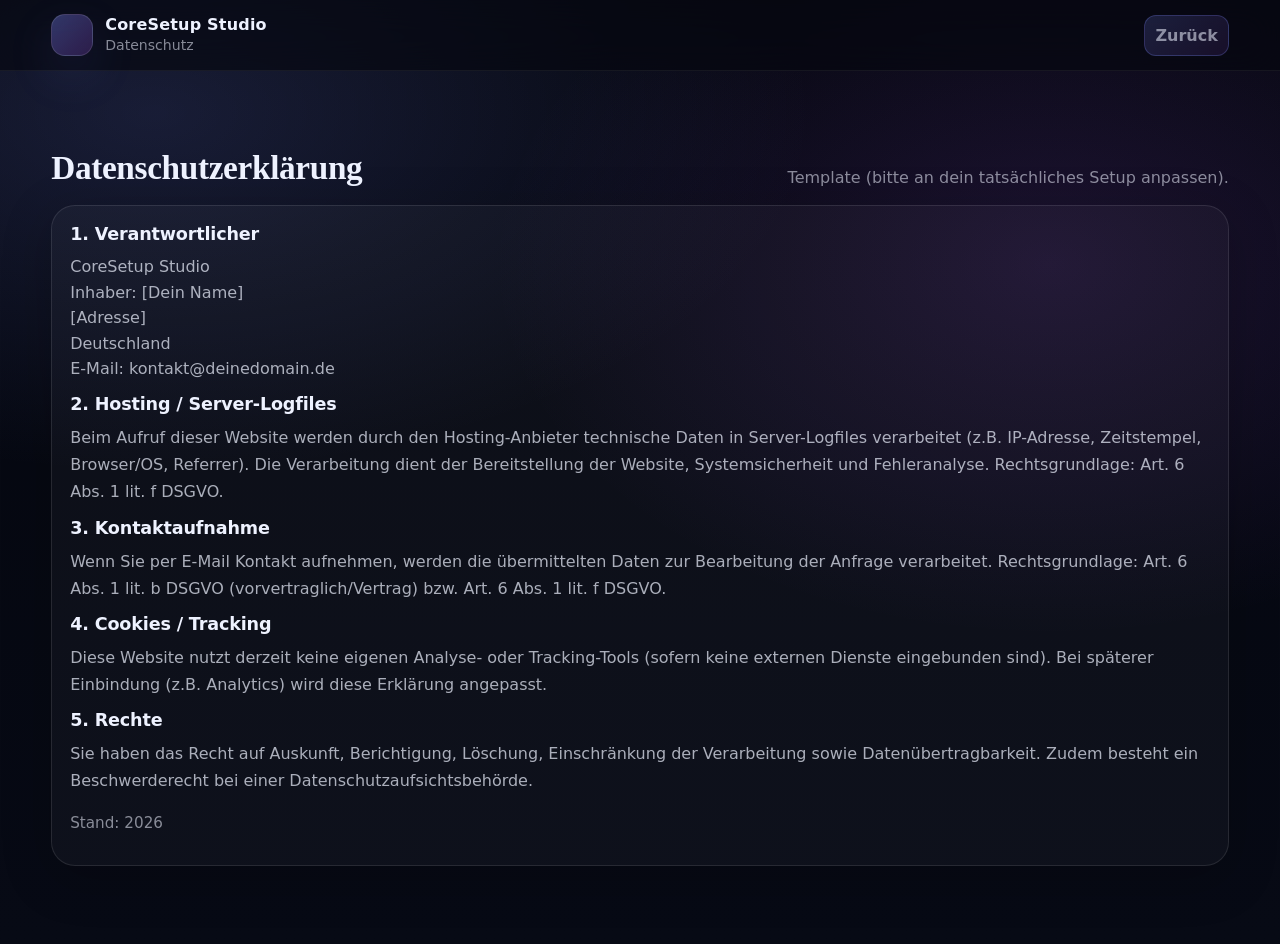
<file: datenschutz.html>
<!doctype html>
<html lang="de">
<head>
  <meta charset="utf-8" />
  <meta name="viewport" content="width=device-width, initial-scale=1" />
  <title>Datenschutz – CoreSetup Studio</title>
  <meta name="description" content="Datenschutzerklärung von CoreSetup Studio gemäß DSGVO." />
  <link rel="stylesheet" href="assets/css/style.css" />
</head>

<body>
  <header class="header">
    <div class="container header-inner">
      <a class="brand" href="index.html">
        <span class="brand-mark" aria-hidden="true"></span>
        <span class="brand-text">
          <span class="brand-name">CoreSetup Studio</span>
          <span class="brand-sub">Datenschutz</span>
        </span>
      </a>
      <nav class="nav" aria-label="Primary">
        <a href="index.html" class="nav-cta">Zurück</a>
      </nav>
    </div>
  </header>

  <main class="section">
    <div class="container">
      <div class="section-head">
        <h2>Datenschutzerklärung</h2>
        <p>Template (bitte an dein tatsächliches Setup anpassen).</p>
      </div>

      <div class="card" style="margin-top:18px;">
        <h3>1. Verantwortlicher</h3>
        <p>
          CoreSetup Studio<br>
          Inhaber: [Dein Name]<br>
          [Adresse]<br>
          Deutschland<br>
          E-Mail: kontakt@deinedomain.de
        </p>

        <h3>2. Hosting / Server-Logfiles</h3>
        <p style="color: rgba(238,242,255,.70); line-height:1.7;">
          Beim Aufruf dieser Website werden durch den Hosting-Anbieter technische Daten in Server-Logfiles verarbeitet
          (z.B. IP-Adresse, Zeitstempel, Browser/OS, Referrer). Die Verarbeitung dient der Bereitstellung der Website,
          Systemsicherheit und Fehleranalyse. Rechtsgrundlage: Art. 6 Abs. 1 lit. f DSGVO.
        </p>

        <h3>3. Kontaktaufnahme</h3>
        <p style="color: rgba(238,242,255,.70); line-height:1.7;">
          Wenn Sie per E-Mail Kontakt aufnehmen, werden die übermittelten Daten zur Bearbeitung der Anfrage verarbeitet.
          Rechtsgrundlage: Art. 6 Abs. 1 lit. b DSGVO (vorvertraglich/Vertrag) bzw. Art. 6 Abs. 1 lit. f DSGVO.
        </p>

        <h3>4. Cookies / Tracking</h3>
        <p style="color: rgba(238,242,255,.70); line-height:1.7;">
          Diese Website nutzt derzeit keine eigenen Analyse- oder Tracking-Tools (sofern keine externen Dienste eingebunden sind).
          Bei späterer Einbindung (z.B. Analytics) wird diese Erklärung angepasst.
        </p>

        <h3>5. Rechte</h3>
        <p style="color: rgba(238,242,255,.70); line-height:1.7;">
          Sie haben das Recht auf Auskunft, Berichtigung, Löschung, Einschränkung der Verarbeitung sowie Datenübertragbarkeit.
          Zudem besteht ein Beschwerderecht bei einer Datenschutzaufsichtsbehörde.
        </p>

        <p style="margin-top:16px; color: rgba(238,242,255,.55); font-size:.95rem;">
          Stand: 2026
        </p>
      </div>
    </div>
  </main>
</body>
</html>
</file>
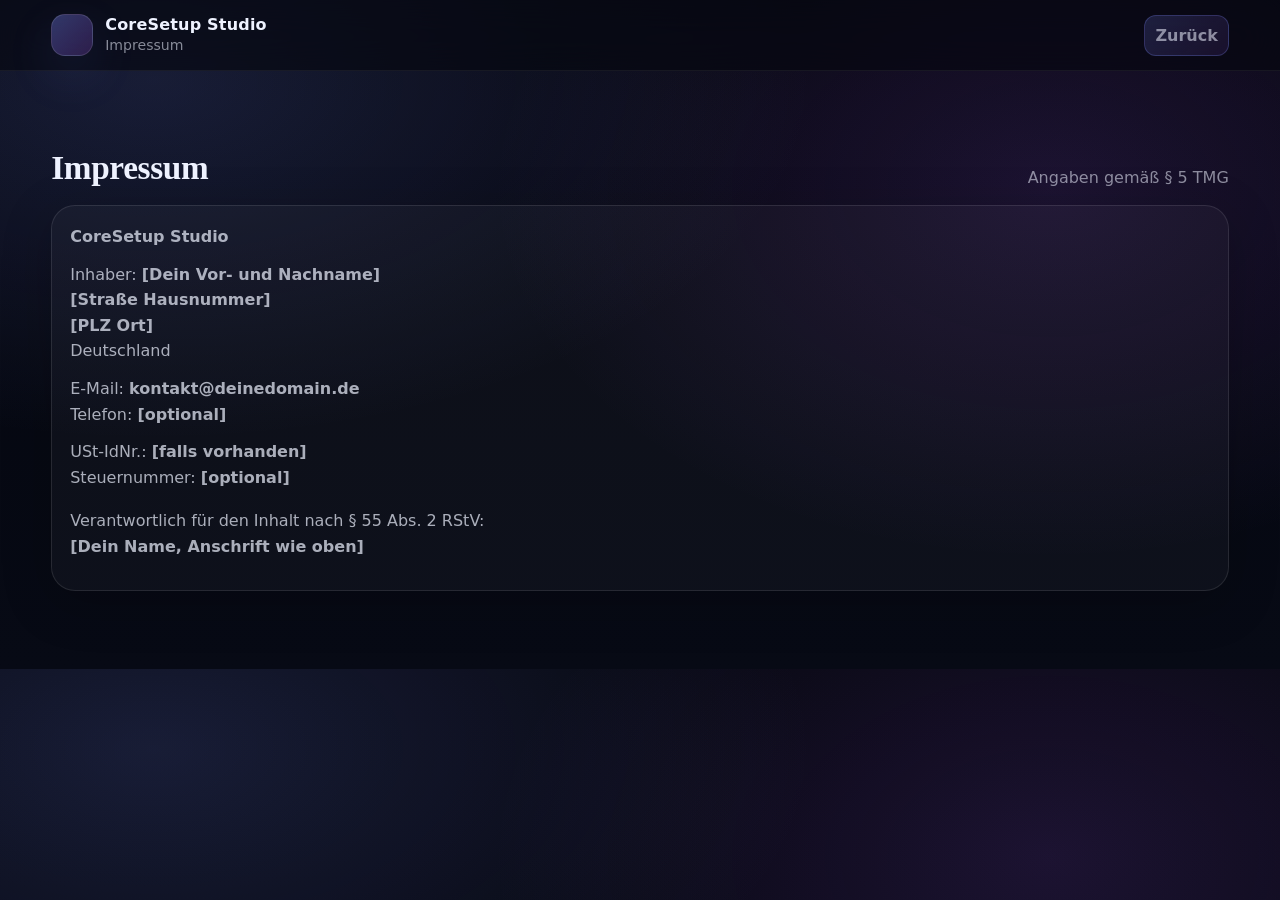
<file: impressum.html>
<!doctype html>
<html lang="de">
<head>
  <meta charset="utf-8" />
  <meta name="viewport" content="width=device-width, initial-scale=1" />
  <title>Impressum – CoreSetup Studio</title>
  <meta name="description" content="Impressum von CoreSetup Studio gemäß §5 TMG." />
  <link rel="stylesheet" href="assets/css/style.css" />
</head>

<body>
  <header class="header">
    <div class="container header-inner">
      <a class="brand" href="index.html">
        <span class="brand-mark" aria-hidden="true"></span>
        <span class="brand-text">
          <span class="brand-name">CoreSetup Studio</span>
          <span class="brand-sub">Impressum</span>
        </span>
      </a>
      <nav class="nav" aria-label="Primary">
        <a href="index.html" class="nav-cta">Zurück</a>
      </nav>
    </div>
  </header>

  <main class="section">
    <div class="container">
      <div class="section-head">
        <h2>Impressum</h2>
        <p>Angaben gemäß § 5 TMG</p>
      </div>

      <div class="card" style="margin-top:18px;">
        <p><strong>CoreSetup Studio</strong></p>
        <p>
          Inhaber: <strong>[Dein Vor- und Nachname]</strong><br>
          <strong>[Straße Hausnummer]</strong><br>
          <strong>[PLZ Ort]</strong><br>
          Deutschland
        </p>

        <p>
          E-Mail: <strong>kontakt@deinedomain.de</strong><br>
          Telefon: <strong>[optional]</strong>
        </p>

        <p>
          USt-IdNr.: <strong>[falls vorhanden]</strong><br>
          Steuernummer: <strong>[optional]</strong>
        </p>

        <p style="margin-top:18px; color: rgba(238,242,255,.70);">
          Verantwortlich für den Inhalt nach § 55 Abs. 2 RStV:<br>
          <strong>[Dein Name, Anschrift wie oben]</strong>
        </p>
      </div>
    </div>
  </main>
</body>
</html>
</file>
<file: assets/css/style.css>
:root{
  --bg:#05070f;
  --bg2:#070a15;
  --text:#eef2ff;
  --muted:rgba(238,242,255,.70);
  --muted2:rgba(238,242,255,.55);
  --line:rgba(255,255,255,.10);
  --card:rgba(255,255,255,.06);
  --card2:rgba(255,255,255,.04);
  --accent:#7c8cff;
  --accent2:#a855f7;
  --shadow: 0 24px 80px rgba(0,0,0,.55);
  --radius: 18px;
  --radius2: 24px;
  --max: 1180px;
}

*{ box-sizing:border-box; }
html{ scroll-behavior:smooth; }
body{
  margin:0;
  color:var(--text);
  background: radial-gradient(1100px 600px at 12% 12%, rgba(124,140,255,.16), transparent 60%),
              radial-gradient(900px 600px at 82% 28%, rgba(168,85,247,.14), transparent 62%),
              linear-gradient(180deg, var(--bg), var(--bg2));
  font-family: Inter, system-ui, -apple-system, Segoe UI, Roboto, Helvetica, Arial, sans-serif;
  overflow-x:hidden;
}

a{ color:inherit; text-decoration:none; }
img{ max-width:100%; display:block; }

.container{
  width:min(var(--max), 92vw);
  margin:0 auto;
}

.bg{
  position:fixed;
  inset:0;
  z-index:-2;
  pointer-events:none;
}
.bg-webgl{
  position:absolute;
  inset:0;
  width:100%;
  height:100%;
  display:block;
}
.bg-vignette{
  position:absolute; inset:0;
  background: radial-gradient(circle at 50% 10%, rgba(0,0,0,.15), rgba(0,0,0,.80));
}
.bg-noise{
  position:absolute; inset:0;
  opacity:.06;
  background-image:url("data:image/svg+xml,%3Csvg xmlns='http://www.w3.org/2000/svg' width='160' height='160'%3E%3Cfilter id='n'%3E%3CfeTurbulence type='fractalNoise' baseFrequency='.85' numOctaves='3' stitchTiles='stitch'/%3E%3C/filter%3E%3Crect width='160' height='160' filter='url(%23n)' opacity='.45'/%3E%3C/svg%3E");
  mix-blend-mode:overlay;
}

.spotlight{
  position:fixed;
  width:620px; height:620px;
  border-radius:999px;
  background: radial-gradient(circle, rgba(124,140,255,.18), transparent 60%);
  filter: blur(18px);
  transform: translate(-50%,-50%);
  pointer-events:none;
  z-index:-1;
  opacity:.85;
}

/* Header */
.header{
  position:sticky;
  top:0;
  z-index:50;
  background: rgba(5,7,15,.62);
  backdrop-filter: blur(18px);
  border-bottom:1px solid rgba(255,255,255,.06);
}
.header-inner{
  display:flex;
  align-items:center;
  justify-content:space-between;
  gap:16px;
  padding:14px 0;
}
.brand{
  display:flex;
  align-items:center;
  gap:12px;
  min-width: 240px;
}
.brand-mark{
  width:42px; height:42px;
  border-radius:14px;
  background: linear-gradient(135deg, rgba(124,140,255,.35), rgba(168,85,247,.22));
  border:1px solid rgba(255,255,255,.12);
  box-shadow: 0 18px 50px rgba(124,140,255,.12);
}
.brand-text{ display:flex; flex-direction:column; line-height:1.1; }
.brand-name{ font-weight:800; letter-spacing:.2px; }
.brand-sub{ color:var(--muted2); font-size:.88rem; margin-top:4px; }

.nav{
  display:flex;
  align-items:center;
  gap:18px;
}
.nav a{
  color: var(--muted2);
  font-weight:700;
  padding:10px 10px;
  border-radius:12px;
}
.nav a:hover{ color: var(--text); background: rgba(255,255,255,.04); }
.nav-cta{
  border:1px solid rgba(124,140,255,.25);
  background: linear-gradient(135deg, rgba(124,140,255,.18), rgba(168,85,247,.10));
}

.menu-btn{
  display:none;
  border:1px solid rgba(255,255,255,.10);
  background: rgba(255,255,255,.04);
  border-radius: 12px;
  padding: 10px 12px;
}
.menu-btn span{
  display:block;
  width:22px; height:2px;
  background: var(--text);
  border-radius:2px;
  margin:5px 0;
  opacity:.9;
}
.mobile-nav{
  display:none;
  padding: 10px 4vw 16px;
  border-top:1px solid rgba(255,255,255,.06);
}
.mobile-nav a{
  display:block;
  padding:10px 0;
  color: var(--muted2);
  font-weight:750;
}
.mobile-nav a:hover{ color: var(--text); }

/* Hero */
.hero{
  position:relative;
  min-height: 92vh;
  display:flex;
  align-items:center;
  padding: 56px 0 10px;
}
.hero-inner{
  display:grid;
  grid-template-columns: 1.05fr .95fr;
  gap: 34px;
  align-items:center;
}
.eyebrow{
  color: var(--muted2);
  letter-spacing:.14em;
  text-transform:uppercase;
  font-weight:800;
  font-size:.82rem;
  margin:0 0 14px;
}
.hero-title{
  margin:0 0 14px;
  font-family: "Playfair Display", ui-serif, Georgia, serif;
  font-weight:700;
  letter-spacing:-.02em;
  font-size: clamp(38px, 5vw, 72px);
  line-height: 1.04;
}
.accent{
  background: linear-gradient(90deg, #ffffff, rgba(124,140,255,1));
  -webkit-background-clip:text;
  -webkit-text-fill-color:transparent;
}
.hero-sub{
  margin: 0 0 18px;
  max-width: 62ch;
  color: var(--muted);
  font-size: 1.08rem;
  line-height: 1.65;
}
.hero-actions{ display:flex; gap:12px; flex-wrap:wrap; margin-top: 18px; }
.btn{
  display:inline-flex;
  align-items:center;
  justify-content:center;
  padding: 12px 18px;
  border-radius: 14px;
  border:1px solid rgba(255,255,255,.12);
  background: rgba(255,255,255,.03);
  font-weight:800;
  transition: transform .16s ease, background .2s ease, border-color .2s ease;
}
.btn:hover{ transform: translateY(-2px); }
.btn-primary{
  border-color: rgba(124,140,255,.28);
  background: linear-gradient(135deg, rgba(124,140,255,.20), rgba(168,85,247,.12));
}
.btn-ghost{ color: var(--text); }

.hero-proof{
  display:flex;
  gap:12px;
  flex-wrap:wrap;
  margin-top: 18px;
}
.proof{
  min-width: 160px;
  border-radius: var(--radius);
  border:1px solid rgba(255,255,255,.10);
  background: rgba(255,255,255,.03);
  padding: 12px 14px;
}
.proof-top{ font-weight:900; }
.proof-bottom{ margin-top:4px; color: var(--muted2); font-size:.92rem; }

.hero-panel-wrap{
  display:flex;
  justify-content:center;
}
.hero-panel{
  width: min(520px, 100%);
  border-radius: var(--radius2);
  border:1px solid rgba(255,255,255,.14);
  background: linear-gradient(180deg, rgba(255,255,255,.08), rgba(255,255,255,.04));
  backdrop-filter: blur(18px);
  box-shadow: var(--shadow);
  padding: 14px 14px 16px;
  transform: perspective(900px) rotateY(-9deg) rotateX(7deg);
  transition: transform .35s ease;
}
.hero-panel:hover{
  transform: perspective(900px) rotateY(-2deg) rotateX(2deg);
}
.panel-top{
  display:flex;
  align-items:center;
  gap:8px;
  padding: 6px 6px 10px;
}
.dot{ width:10px; height:10px; border-radius:999px; opacity:.9; }
.dot.red{ background:#ff5f57; }
.dot.yellow{ background:#ffbd2e; }
.dot.green{ background:#28c840; }
.panel-title{
  margin-left:auto;
  color: var(--muted2);
  font-weight:800;
  font-size:.92rem;
}
.panel-grid{
  display:grid;
  grid-template-columns: 1fr 1fr;
  gap:10px;
  padding: 6px;
}
.panel-card{
  border-radius: 16px;
  border:1px solid rgba(255,255,255,.10);
  background: rgba(0,0,0,.12);
  padding: 12px;
}
.panel-card .k{ color: var(--muted2); font-size:.86rem; }
.panel-card .v{ margin-top:6px; font-weight:900; font-size:1.25rem; }
.panel-bar{
  height:6px;
  margin: 12px 8px 10px;
  border-radius: 999px;
  background: linear-gradient(90deg, rgba(124,140,255,.65), rgba(168,85,247,.45));
  opacity:.65;
}
.panel-note{
  margin: 0 8px;
  color: var(--muted);
  line-height: 1.55;
}

.hero-fade{
  position:absolute;
  left:0; right:0; bottom:-1px;
  height: 110px;
  background: linear-gradient(180deg, transparent, rgba(5,7,15,.96));
}

/* Sections */
.section{ padding: 78px 0; scroll-margin-top: 90px; }
.section-alt{
  background: linear-gradient(180deg, rgba(255,255,255,.03), rgba(255,255,255,.01));
  border-top:1px solid rgba(255,255,255,.06);
  border-bottom:1px solid rgba(255,255,255,.06);
}
.section-head{
  display:flex;
  justify-content:space-between;
  align-items:flex-end;
  gap:14px;
  flex-wrap:wrap;
}
.section-head h2{
  margin:0;
  font-family:"Playfair Display", ui-serif, Georgia, serif;
  font-size: clamp(24px, 2.6vw, 34px);
  letter-spacing:-.01em;
}
.section-head p{
  margin:0;
  color: var(--muted2);
  max-width: 70ch;
}

/* Cards */
.cards{
  margin-top: 18px;
  display:grid;
  grid-template-columns: repeat(3, 1fr);
  gap: 14px;
}
.card{
  border-radius: var(--radius2);
  border:1px solid rgba(255,255,255,.10);
  background: rgba(255,255,255,.03);
  padding: 18px;
  box-shadow: 0 12px 50px rgba(0,0,0,.22);
  transition: transform .18s ease, border-color .2s ease, background .2s ease;
}
.card:hover{
  transform: translateY(-2px);
  border-color: rgba(124,140,255,.22);
  background: rgba(255,255,255,.04);
}
.card h3{
  margin:0 0 10px;
  font-size: 1.1rem;
  letter-spacing:-.01em;
}
.card p{ margin:0 0 12px; color: var(--muted); line-height:1.6; }
.card ul{ margin:0; padding-left:18px; color: var(--muted2); }
.card li{ margin: 6px 0; }

.note{
  margin-top: 14px;
  padding: 12px 14px;
  border-radius: 16px;
  border:1px solid rgba(255,255,255,.10);
  background: rgba(255,255,255,.02);
  color: var(--muted2);
}

/* Projects */
.projects{
  margin-top: 18px;
  display:grid;
  grid-template-columns: repeat(3, 1fr);
  gap:14px;
}
.project{
  border-radius: var(--radius2);
  border:1px solid rgba(255,255,255,.10);
  background: rgba(255,255,255,.03);
  overflow:hidden;
  transition: transform .18s ease, border-color .2s ease, box-shadow .2s ease;
}
.project:hover{
  transform: translateY(-3px);
  border-color: rgba(124,140,255,.25);
  box-shadow: 0 22px 70px rgba(0,0,0,.35);
}
.project-media{
  height: 190px;
  background: rgba(255,255,255,.03);
}
.project-media img{
  width:100%;
  height:100%;
  object-fit: cover;
}
.project-body{
  padding: 14px 14px 16px;
}
.project-title{ font-weight:900; letter-spacing:-.01em; }
.project-sub{ margin-top:6px; color: var(--muted2); }

.projects-foot{
  margin-top: 12px;
  color: var(--muted2);
  font-size:.95rem;
}

/* Steps */
.steps{
  margin-top: 18px;
  display:grid;
  grid-template-columns: repeat(3, 1fr);
  gap:14px;
}
.step{
  border-radius: var(--radius2);
  border:1px solid rgba(255,255,255,.10);
  background: rgba(255,255,255,.03);
  padding: 18px;
}
.step-n{
  color: rgba(124,140,255,.95);
  font-weight:900;
  letter-spacing:.08em;
}
.step-t{
  margin-top:10px;
  font-weight:900;
  font-size: 1.05rem;
}
.step-d{
  margin-top:10px;
  color: var(--muted);
  line-height:1.6;
}

/* Contact */
.contact{
  border-radius: 26px;
  border:1px solid rgba(255,255,255,.14);
  background: linear-gradient(180deg, rgba(255,255,255,.08), rgba(255,255,255,.04));
  backdrop-filter: blur(18px);
  padding: 22px;
  box-shadow: var(--shadow);
}
.contact h2{ margin:0 0 10px; }
.contact p{ margin:0 0 14px; color: var(--muted); }

.contact-meta{
  margin-top: 14px;
  display:grid;
  grid-template-columns: repeat(3, 1fr);
  gap:10px;
}
.meta{
  border-radius: 16px;
  border:1px solid rgba(255,255,255,.10);
  background: rgba(0,0,0,.12);
  padding: 12px;
}
.meta .k{ color: var(--muted2); font-size:.86rem; }
.meta .v{ margin-top:6px; font-weight:900; }

/* Footer */
.footer{ padding: 22px 0 28px; }
.footer-inner{
  display:flex;
  justify-content:space-between;
  align-items:center;
  flex-wrap:wrap;
  gap:12px;
  color: var(--muted2);
  border-top:1px solid rgba(255,255,255,.08);
  padding-top:18px;
}
.footer-links a{ margin-left: 16px; color: var(--muted2); }
.footer-links a:hover{ color: var(--text); }

/* Reveal */
.reveal{
  opacity:0;
  transform: translateY(18px);
  transition: opacity .8s ease, transform .8s ease;
}
.reveal.is-visible{
  opacity:1;
  transform: translateY(0);
}

/* Responsive */
@media (max-width: 980px){
  .nav{ display:none; }
  .menu-btn{ display:block; }
  .mobile-nav.is-open{ display:block; }

  .hero-inner{ grid-template-columns: 1fr; }
  .hero-panel{ transform:none; }
  .cards{ grid-template-columns: 1fr; }
  .projects{ grid-template-columns: 1fr; }
  .steps{ grid-template-columns: 1fr; }
  .contact-meta{ grid-template-columns: 1fr; }
  .hero{ min-height: 86vh; }
}

@media (prefers-reduced-motion: reduce){
  html{ scroll-behavior:auto; }
  .reveal{ transition:none; }
  .hero-panel{ transition:none; }
}
</file>
